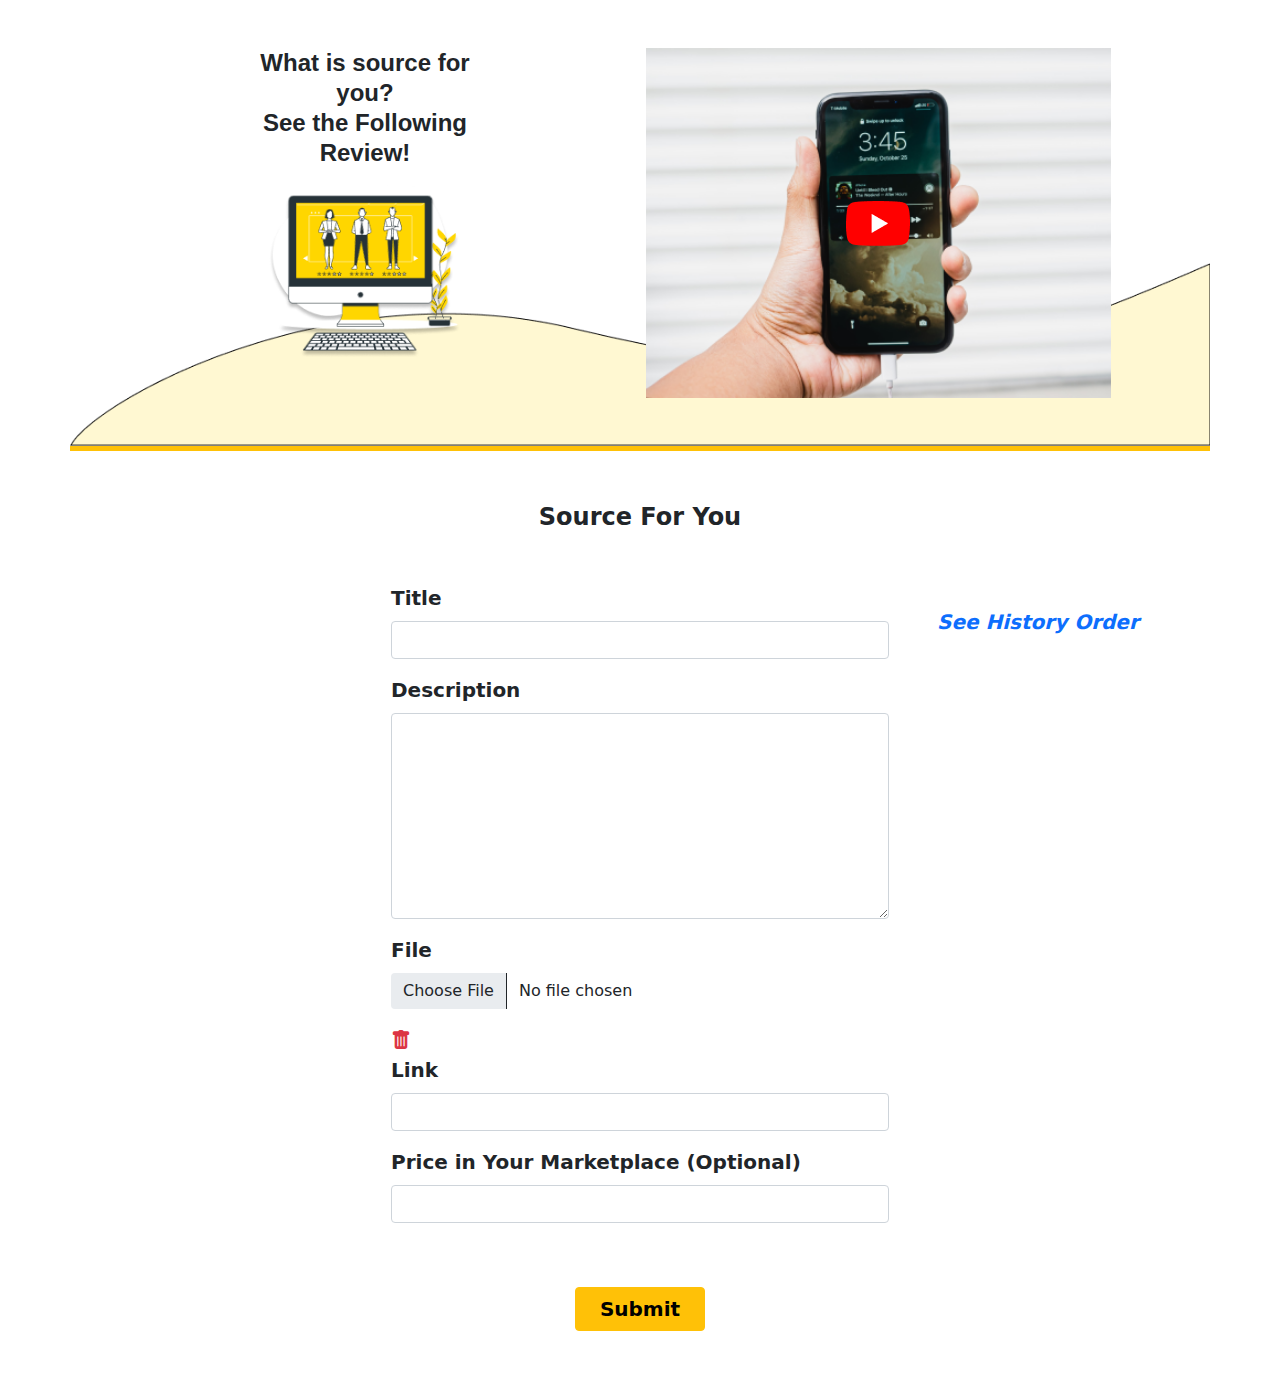
<file: index.html>
<!DOCTYPE html>
<html lang="en">
  <head>
    <meta charset="UTF-8" />
    <meta http-equiv="X-UA-Compatible" content="IE=edge" />
    <meta name="viewport" content="width=device-width, initial-scale=1.0" />
    <link rel="stylesheet" href="css/style.css" />
    <link rel="stylesheet" href="css/bootstrap.css" />
    <link rel="stylesheet" href="https://cdn.jsdelivr.net/npm/bootstrap-icons@1.8.0/font/bootstrap-icons.css" />
    <title>Document</title>
  </head>
  <body>
    <!-- atas -->
    <div id="container-fluid" style="height: auto;">
      <div class="container border-bottom border-warning border-5 d-flex img-fluid col-sm-12" style="background: url(image/backround1.png) bottom no-repeat; background-size: 100%; height: auto;">
        <div class="row d-flex justify-content-center ms-1" style="width: 100%">
          <div class="col-md-3 offset-3 col-sm-10 d-flex flex-column align-items-center m-5">
            <p class="tulisan1 fw-bolder fs-4 ">
              What is source for you? <br />
              See the Following Review!
            </p>
            <img src="image/gambar1.png" alt="gambar1" width="75% " class="img-fluid"/>
          </div>
          <div class="col-md-5 offset-lg-1 col-sm-10 my-5 d-flex justify-content-center align-items-center img-fluid" style="background: url(image/gambar2.png) center no-repeat; background-size: cover; img-fluid; height: 350px;">
            <a href=""><img src="image/gambar3.png" alt="youtobe" /></a>
          </div>
        </div>
      </div>
    </div>
      <!-- akhir atas -->
      <!-- bawah -->
    <div id="container-fluid">
        <div class="container">
          <div class="row text-center">
            <div class="col-12 fw-bolder fs-4 my-5">Source For You</div>
          </div>
          <div class="row">
            <div class="col-md-3"></div>
            <div class="col-md-6">
              <form>
                <div class="mb-3 fw-bold fs-5 mx-4">
                  <label for="tittle" class="form-label">Title</label>
                  <input type="email" class="form-control" id="tittle" />
                </div>
                <div class="mb-3 fw-bold fs-5 mx-4">
                  <label for="description" class="form-label">Description</label>
                  <textarea class="form-control" id="exampleFormControlTextarea1" rows="8"></textarea>
                </div>
                <div class="mb-3 float-start fw-bold fs-5 mx-4" style="width: 85%">
                  <label for="file" class="form-label">File</label>
                  <input type="file" class="form-control border-0" aria-label="file example" required />
                  <div class="invalid-feedback float-start">Example invalid form file feedback</div>
                </div>
                <div class="mt-5 fw-bold fs-5 mx-4">
                  <a href=""><i class="bi bi-trash-fill text-danger"></i></a>
                </div>
                <div class="mb-3 fw-bold fs-5 mx-4">
                  <label for="link" class="form-label">Link</label>
                  <input type="link" class="form-control" id="link" aria-describedby="emailHelp" />
                </div>
                <div class="input mb-3 fw-bold fs-5 mx-4">
                  <label for="price" class="form-label">Price in Your Marketplace (Optional)</label>
                  <input type="number" class="form-control" id="price" aria-label="Dollar amount (with dot and two decimal places)" />
                </div>
              </form>
            </div>
            <div class="col-md-3 text-primary fw-bold fs-5 fst-italic mt-4"><a href="" class="text-decoration-none">See History Order</a></div>
          </div>
          <div class="row text-center">
            <div class="col-md-12 py-5">
              <button type="submit" class="btn btn-warning fw-bold fs-5 px-4">Submit</button>
            </div>
          </div>
        </div>
    </div>
      <!-- akhir bawah -->
    </div>

    <!-- java scrips -->
    <script src="js/bootstrap.js"></script>
    <script src="js/popper.min.js"></script>
  </body>
</html>
</file>
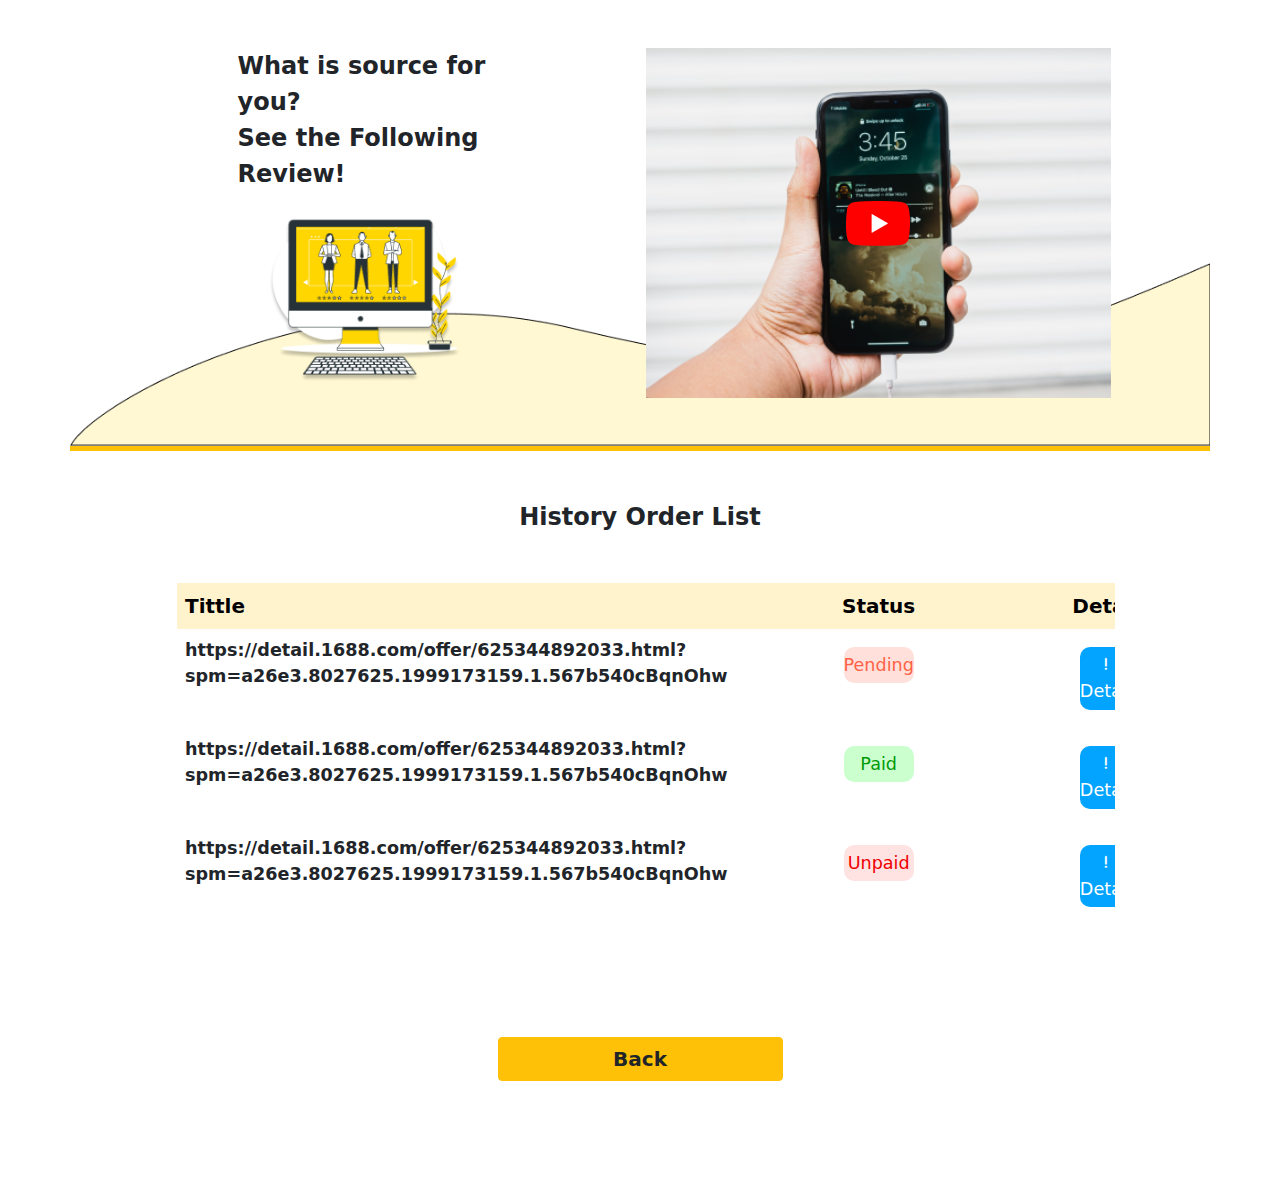
<file: halaman2.html>
<!DOCTYPE html>
<html lang="en">
  <head>
    <meta charset="UTF-8" />
    <meta http-equiv="X-UA-Compatible" content="IE=edge" />
    <meta name="viewport" content="width=device-width, initial-scale=1.0" />
    <link rel="stylesheet" href="css/style2.css" />
    <link rel="stylesheet" href="css/bootstrap.css" />
    <link rel="stylesheet" href="https://cdn.jsdelivr.net/npm/bootstrap-icons@1.8.0/font/bootstrap-icons.css" />
    <title>Document</title>
  </head>
  <body>
    <!-- atas -->
    <div id="container-fluid" style="height: auto;">
      <div class="container border-bottom border-warning border-5 d-flex img-fluid col-sm-12" style="background: url(image/backround1.png) bottom no-repeat; background-size: 100%; height: auto;">
        <div class="row d-flex justify-content-center ms-1" style="width: 100%">
          <div class="col-md-3 offset-3 col-sm-10 d-flex flex-column align-items-center m-5">
            <p class="tulisan1 fw-bolder fs-4 ">
              What is source for you? <br />
              See the Following Review!
            </p>
            <img src="image/gambar1.png" alt="gambar1" width="75% " class="img-fluid"/>
          </div>
          <div class="col-md-5 offset-lg-1 col-sm-10 my-5 d-flex justify-content-center align-items-center img-fluid" style="background: url(image/gambar2.png) center no-repeat; background-size: cover; img-fluid; height: 350px;">
            <a href=""><img src="image/gambar3.png" alt="youtobe" /></a>
          </div>
        </div>
      </div>
    </div>
      <!-- akhir atas -->
      <!-- bawah -->
    <div id="container-fluid" >
        <div class="container " style="widht: 1200vw">
            <div class="row text-center">
                <div class="col-12 fw-bolder fs-4 my-5">History Order List</div>
            </div>
            <div class="row">
                <div class="col-lg-10 offset-lg-1 table-responsive">
                    <table class="table table-borderless table-hover">
                        <thead class="table-warning">
                          <tr>
                            <th class="col-lg-5 col-md-4 col-sm-3 fw-bold fs-5">Tittle</th>
                            <th class="col-lg-3 col-md-4 col-sm-3 text-center fw-bold fs-5">Status</th>
                            <th class="col-lg-2 col-md-4 col-sm-3 text-center fw-bold fs-5">Detail</th>
                          </tr>
                        </thead>
                        <tbody>
                          <tr>
                            <th class="tittle">https://detail.1688.com/offer/625344892033.html?spm=a26e3.8027625.1999173159.1.567b540cBqnOhw</th>
                            <td class="text-center"><p class="pending">Pending</p></td>
                            <td class="text-center"><p class="detail"><i class="bi bi-exclamation-lg"></i>Detail</p></td>
                          </tr>
                          <tr>
                            <th class="tittle">https://detail.1688.com/offer/625344892033.html?spm=a26e3.8027625.1999173159.1.567b540cBqnOhw</th>
                            <td class="text-center"><p class="paid">Paid</p></td>
                            <td class="text-center"><p class="detail"><i class="bi bi-exclamation-lg"></i>Detail</p></td>
                          </tr>
                          <tr>
                            <th scope="row" class="tittle">https://detail.1688.com/offer/625344892033.html?spm=a26e3.8027625.1999173159.1.567b540cBqnOhw</th>
                            <td class="text-center"><p class="unpaid">Unpaid</p></td>
                            <td class="text-center"><p class="detail"><i class="bi bi-exclamation-lg"></i>Detail</p></td>
                          </tr>
                        </tbody>
                      </table>
                </div>
            </div>
            <div class="row text-center d-flex justify-content-center my-5">
                <div class="col-3 btn btn-warning fw-bold fs-5 my-5"><a href="halaman1.html" class="text-decoration-none text-dark">Back</a></div>
            </div>
        </div>
    </div>
      <!-- akhir bawah -->
    </div>

    <!-- java scrips -->
    <script src="js/bootstrap.js"></script>
    <script src="js/popper.min.js"></script>
  </body>
</html>
</file>
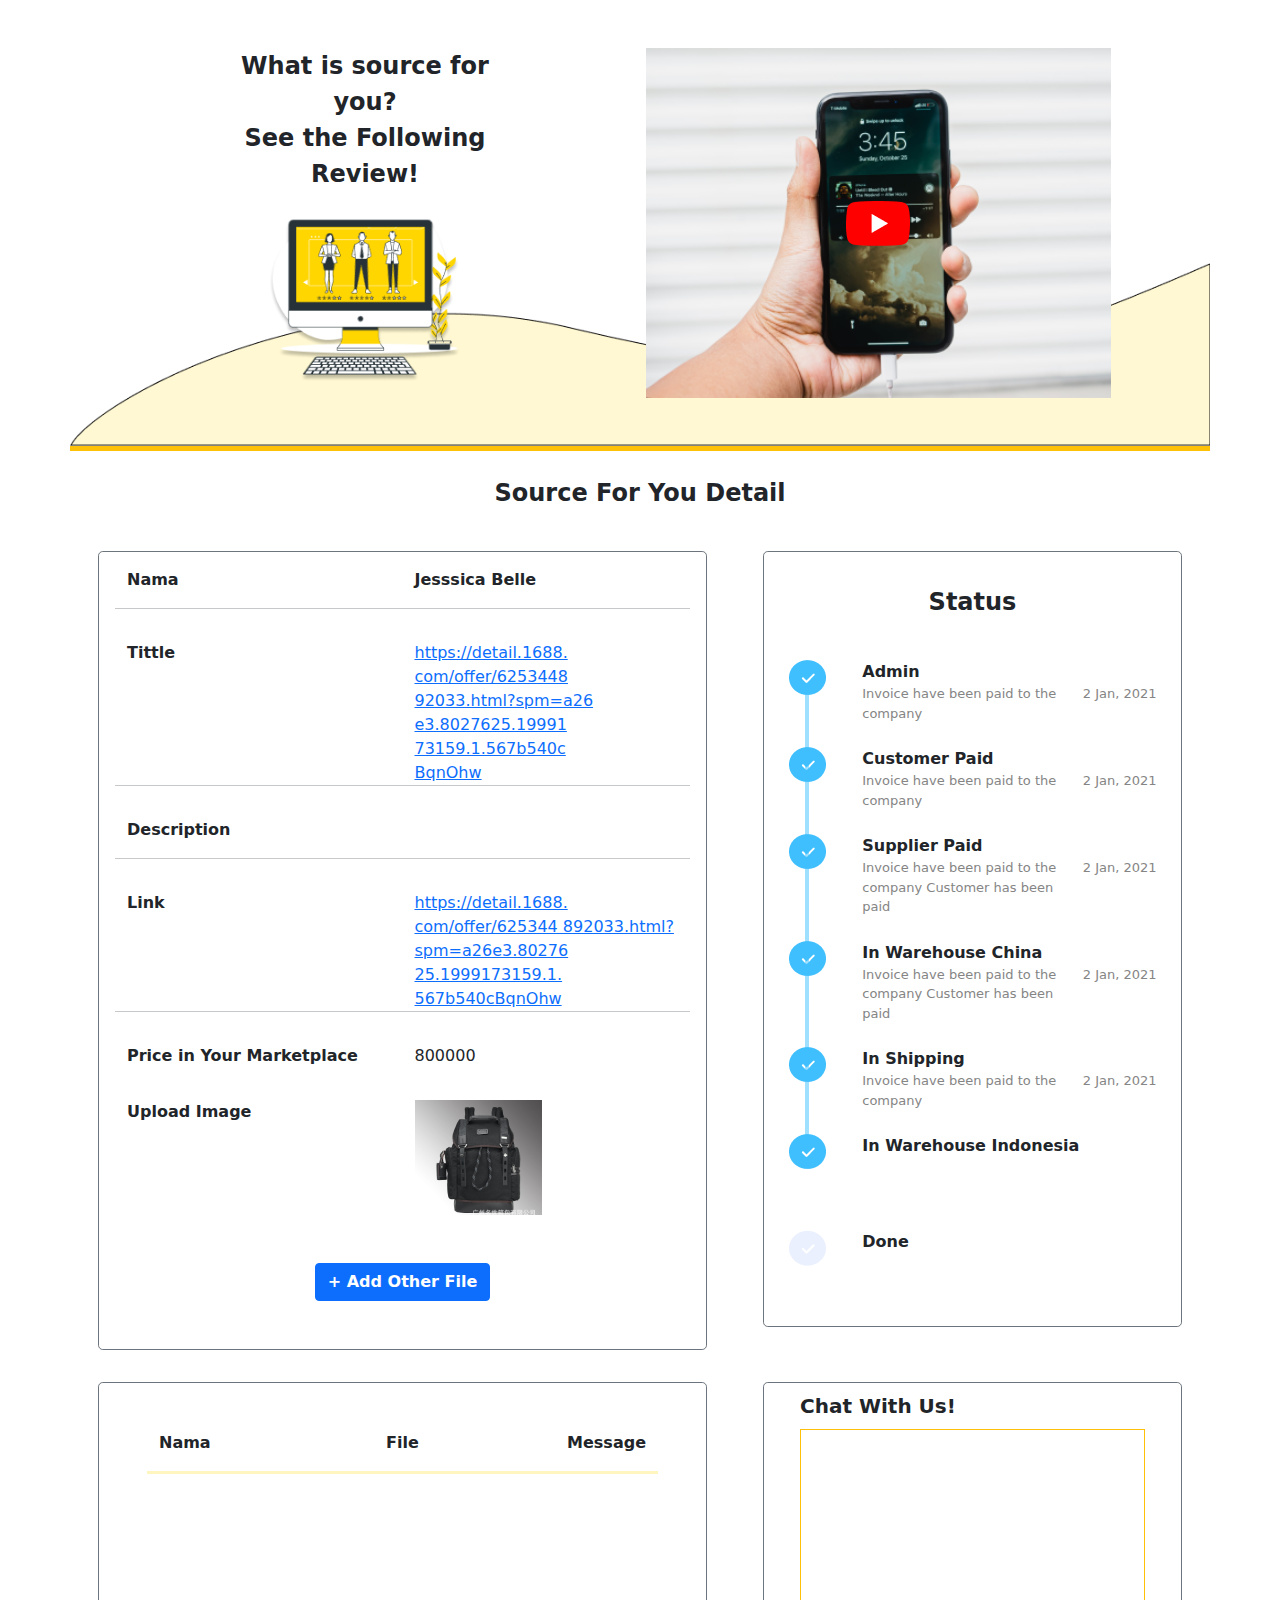
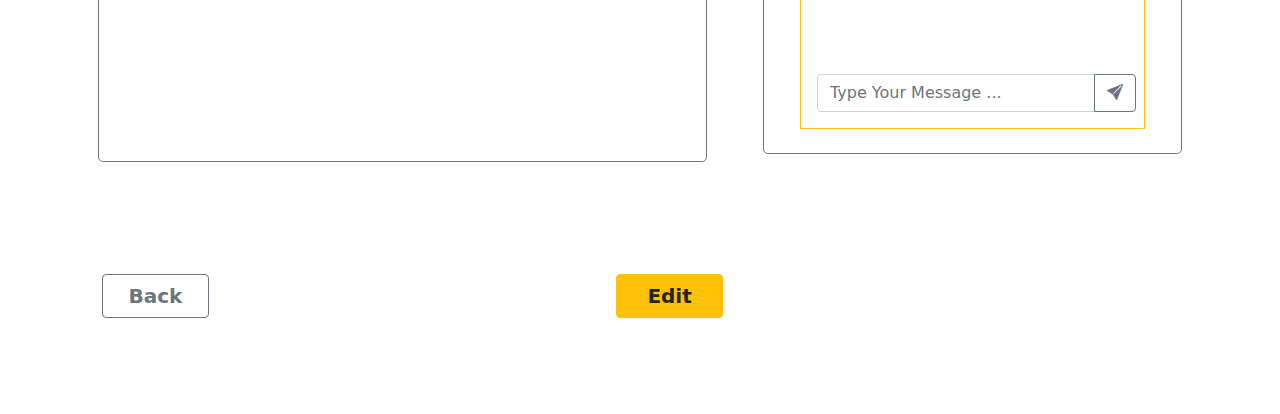
<file: halaman3.html>
<!DOCTYPE html>
<html lang="en">
  <head>
    <meta charset="UTF-8" />
    <meta http-equiv="X-UA-Compatible" content="IE=edge" />
    <meta name="viewport" content="width=device-width, initial-scale=1.0" />
    <link rel="stylesheet" href="css/style3.css" />
    <link rel="stylesheet" href="css/bootstrap.css" />
    <link rel="stylesheet" href="https://cdn.jsdelivr.net/npm/bootstrap-icons@1.8.0/font/bootstrap-icons.css" />
    <title>Document</title>
  </head>
  <body>
    <!-- atas -->
    <div id="container-fluid" style="height: auto;">
      <div class="container border-bottom border-warning border-5 d-flex img-fluid col-sm-12" style="background: url(image/backround1.png) bottom no-repeat; background-size: 100%; height: auto;">
        <div class="row d-flex justify-content-center ms-1" style="width: 100%">
          <div class="col-md-3 offset-3 col-sm-10 d-flex flex-column align-items-center m-5">
            <p class="tulisan1 fw-bolder fs-4 text-center ">
              What is source for you? <br />
              See the Following Review!
            </p>
            <img src="image/gambar1.png" alt="gambar1" width="75% " class="img-fluid"/>
          </div>
          <div class="col-md-5 offset-lg-1 col-sm-10 my-5 d-flex justify-content-center align-items-center img-fluid" style="background: url(image/gambar2.png) center no-repeat; background-size: cover; img-fluid; height: 350px;">
            <a href=""><img src="image/gambar3.png" alt="youtobe" /></a>
          </div>
        </div>
      </div>
    </div>
      <!-- akhir atas -->
      <!-- bawah -->
    <div id="container-fluid" >
        <div class="container ">
            <div class="row text-center">
                <div class="col-12 fw-bolder fs-4 my-4">Source For You Detail</div>
            </div>
            <div class="row">
                <div class="col-md-7">
                    <!-- kotak1 -->
                    <div class="box m-3 border border-secondary rounded-3">
                            <div class="row mt-3 mx-3">
                                <div class="col-6 fw-bold fs-6 mb-3">Nama</div>
                                <div class="col-6 fw-bold fs-6">Jesssica Belle</div>
                                <hr>
                            </div>
                            <div class="row mt-3 mx-3">
                                <div class="col-6 fw-bold fs-6 mb-3">Tittle</div>
                                <div class="col-5">
                                    <div class=""><a href="" style="font-size: 1rem;">https://detail.1688. com/offer/6253448 92033.html?spm=a26 e3.8027625.19991 73159.1.567b540c BqnOhw</a></div>
                                </div>
                                <hr>
                            </div>
                            <div class="row mt-3 mx-3">
                                <div class="col-6 fw-bold fs-6 mb-3">Description</div>
                                <div class="col-6"></div>
                                <hr>
                            </div>
                            <div class="row mt-3 mx-3">
                                <div class="col-6 fw-bold fs-6">Link</div>
                                <div class="col-6"><a href="">https://detail.1688. com/offer/625344 892033.html?spm=a26e3.80276 25.1999173159.1. 567b540cBqnOhw</a></div>
                                <hr>
                            </div>
                            <div class="row mt-3 mx-3">
                                <div class="col-6 fw-bold fs-6 mb-3">Price in Your Marketplace</div>
                                <div class="col-6">800000</div>
                            </div>
                            <div class="row mt-3 mx-3">
                                <div class="col-6 fw-bold fs-6 mb-3">Upload Image</div>
                                <div class="col-6"><img src="image/tas.png" alt="produk" class="img-fluid"></div>
                            </div>
                            <div class="row">
                                <div class="col-12 text-center"><a href="" class="text-decoration-none btn btn-primary fw-bold fs-6 my-5">+ Add Other File</a></div>
                            </div>
                        </div>
                    </div>

                <!-- kotak 2 -->
                <div class="col-md-5 position-relative">
                    <img src="image/Line.png" alt="line" class="img-fluid" style="position: absolute; top: 150px; left: 70px; height: 460px;">
                    <div class="box m-3 border border-secondary rounded-3">
                        <div class="row text-center fw-bolder fs-4 my-3">
                            <div class="col-12 my-3">Status</div>
                        </div>
                        <div class="row text-center my-4">
                            <div class="col-3"><img src="image/Packing.png" alt="Packing"></div>
                            <div class="col-6">
                                <div class="row fw-bold">Admin</div>
                                <div class="row text-start" style="font-size: small; color: #858585;"> Invoice have been paid to the company</div>
                            </div>
                            <div class="col-3">
                                <div class="row text-white">sadasdas</div>
                                <div class="row" style="font-size: small; color: #858585;">2 Jan, 2021</div>
                            </div>
                        </div>
                        <div class="row text-center my-4">
                            <div class="col-3"><img src="image/Packing.png" alt="Packing"></div>
                            <div class="col-6">
                                <div class="row fw-bold">Customer Paid</div>
                                <div class="row text-start" style="font-size: small; color: #858585;">Invoice have been paid to the company</div>
                            </div>
                            <div class="col-3">
                                <div class="row text-white">sadasdas</div>
                                <div class="row" style="font-size: small; color: #858585;">2 Jan, 2021</div>
                            </div>
                        </div>
                        <div class="row text-center my-4">
                            <div class="col-3"><img src="image/Packing.png" alt="Packing"></div>
                            <div class="col-6">
                                <div class="row fw-bold">Supplier Paid</div>
                                <div class="row text-start" style="font-size: small; color: #858585;">Invoice have been paid to the company
                                    Customer has been paid</div>
                            </div>
                            <div class="col-3">
                                <div class="row text-white">sadasdas</div>
                                <div class="row" style="font-size: small; color: #858585;">2 Jan, 2021</div>
                            </div>
                        </div>
                        <div class="row text-center my-4">
                            <div class="col-3"><img src="image/Packing.png" alt="Packing"></div>
                            <div class="col-6">
                                <div class="row fw-bold">In Warehouse China</div>
                                <div class="row text-start" style="font-size: small; color: #858585;">Invoice have been paid to the company
                                    Customer has been paid</div>
                            </div>
                            <div class="col-3 text-white">
                                <div class="row ">sadasdas</div>
                                <div class="row" style="font-size: small; color: #858585;">2 Jan, 2021</div>
                            </div>
                        </div>
                        <div class="row text-center my-4">
                            <div class="col-3"><img src="image/Packing.png" alt="Packing"></div>
                            <div class="col-6">
                                <div class="row fw-bold">In Shipping</div>
                                <div class="row text-start" style="font-size: small; color: #858585;">Invoice have been paid to the company</div>
                            </div>
                            <div class="col-3">
                                <div class="row text-white">sadasdas</div>
                                <div class="row" style="font-size: small; color: #858585;">2 Jan, 2021</div>
                            </div>
                        </div>
                        <div class="row text-center my-4">
                            <div class="col-3"><img src="image/Packing.png" alt="Packing"></div>
                            <div class="col-6">
                                <div class="row fw-bold">In Warehouse Indonesia</div>
                                <div class="row text-white">sadasdasda</div>
                            </div>
                            <div class="col-3">
                                <div class="row text-white">sadasdas</div>
                                <div class="row text-white">asdasdas</div>
                            </div>
                        </div>
                        <div class="row text-center my-5">
                            <div class="col-3"><img src="image/Success.png" alt="Packing"></div>
                            <div class="col-6">
                                <div class="row fw-bold">Done</div>
                                <div class="row text-white">sadasdasda</div>
                            </div>
                            <div class="col-3">
                                <div class="row text-white">sadasdas</div>
                                <div class="row text-white">asdasdas</div>
                            </div>
                        </div>
                    </div>
                </div>
            </div>
            <!-- bagian2 -->
            <div class="row">
                <!-- kotak3 -->
                <div class="col-md-7">
                    <div class="box m-3 border border-secondary rounded-3" style="height: 380px;">
                        <div class="row text-center m-5">
                            <div class="col-4 text-start fw-bold fs-6 mb-3">Nama</div>
                            <div class="col-4 fw-bold fs-6 mb-3">File</div>
                            <div class="col-4 text-end fw-bold fs-6 mb-3">Message</div>
                            <hr style="color: #FFD600; height: 3px;">
                        </div>

                    </div>  
                </div>
                <!-- kotak4 -->
                <div class="col-md-5 ">
                    <div class="box m-3 border border-secondary rounded-3">
                        <div class="row mx-4 my-2">
                            <div class="col-12 fw-bold fs-5">Chat With Us!</div>
                        </div>
                        <div class="row mx-4">
                            <div class="col-12">
                                <div class="box border border-warning mb-4 position-relative" style="height: 300px;">
                                    <div class="row m-1 position-absolute"  style="top: 240px; width: 100%;">
                                        <div class="input-group mb-3">
                                            <input type="text" class="form-control" placeholder="Type Your Message ..." aria-label="text" aria-describedby="text">
                                            <button class="btn btn-outline-secondary" type="button" id="button-addon2"><i class="bi bi-send-fill"></i></button>
                                          </div>
                                    </div>

                                </div>
                            </div>
                        </div>

                    </div>
                </div>
            </div>
            <!-- kotak bawah -->
            <div class="row my-5">
                <div class="col-lg-7 col-md-6 col-sm-12 d-flex justify-content-lg-between">
                    <div class="col-lg-2 col-sm-2 btn btn-outline-secondary fw-bold fs-5 my-5 " style="margin-left: 20px;"><a href="halaman2.html" class="text-decoration-none text-secondary">Back</a></div>
                    <div class="col-lg-2 col-sm-2 btn btn-warning fw-bold fs-5 my-5" style="margin-left: 170px;"><a href="halaman.1" class="text-decoration-none text-dark">Edit</a></div>
                </div>
            </div>
        </div>
    </div>
      <!-- akhir bawah -->
    </div>

    <!-- java scrips -->
    <script src="js/bootstrap.js"></script>
    <script src="js/popper.min.js"></script>
  </body>
</html>
</file>
<file: css/style.css>
.tulisan1 {
  font-family: -apple-system, BlinkMacSystemFont, "Segoe UI", Roboto, Oxygen, Ubuntu, Cantarell, "Open Sans", "Helvetica Neue", sans-serif;
  font-weight: 500;
  font-style: normal;
  font-size: 100%;
  text-align: center;
  line-height: 30px;
}
</file>
<file: css/style2.css>
.tittle {
  margin: 15px 10px;
  font-size: 110%;
}

.detail {
  background-color: #02a4ff;
  margin: 10px 50px;
  padding: 5px 0px;
  text-align: center;
  color: #ffffff;
  border-radius: 10px;
  font-size: 110%;
  font-weight: 500;
}

.pending {
  background-color: rgba(255, 99, 71, 0.2);
  margin: 10px 100px;
  padding: 5px 0px;
  text-align: center;
  color: #ff6347;
  border-radius: 10px;
  font-size: 110%;
  font-weight: 500;
}

.paid {
  background-color: #ccffce;
  margin: 10px 100px;
  padding: 5px 0px;
  text-align: center;
  color: #009a06;
  border-radius: 10px;
  font-size: 110%;
  font-weight: 500;
}

.unpaid {
  background-color: #ff9f9f4a;
  margin: 10px 100px;
  padding: 5px 0px;
  text-align: center;
  color: #ef0000;
  border-radius: 10px;
  font-size: 110%;
  font-weight: 500;
}
</file>
<file: css/style3.css>
.trash {
  color: white;
}
</file>
